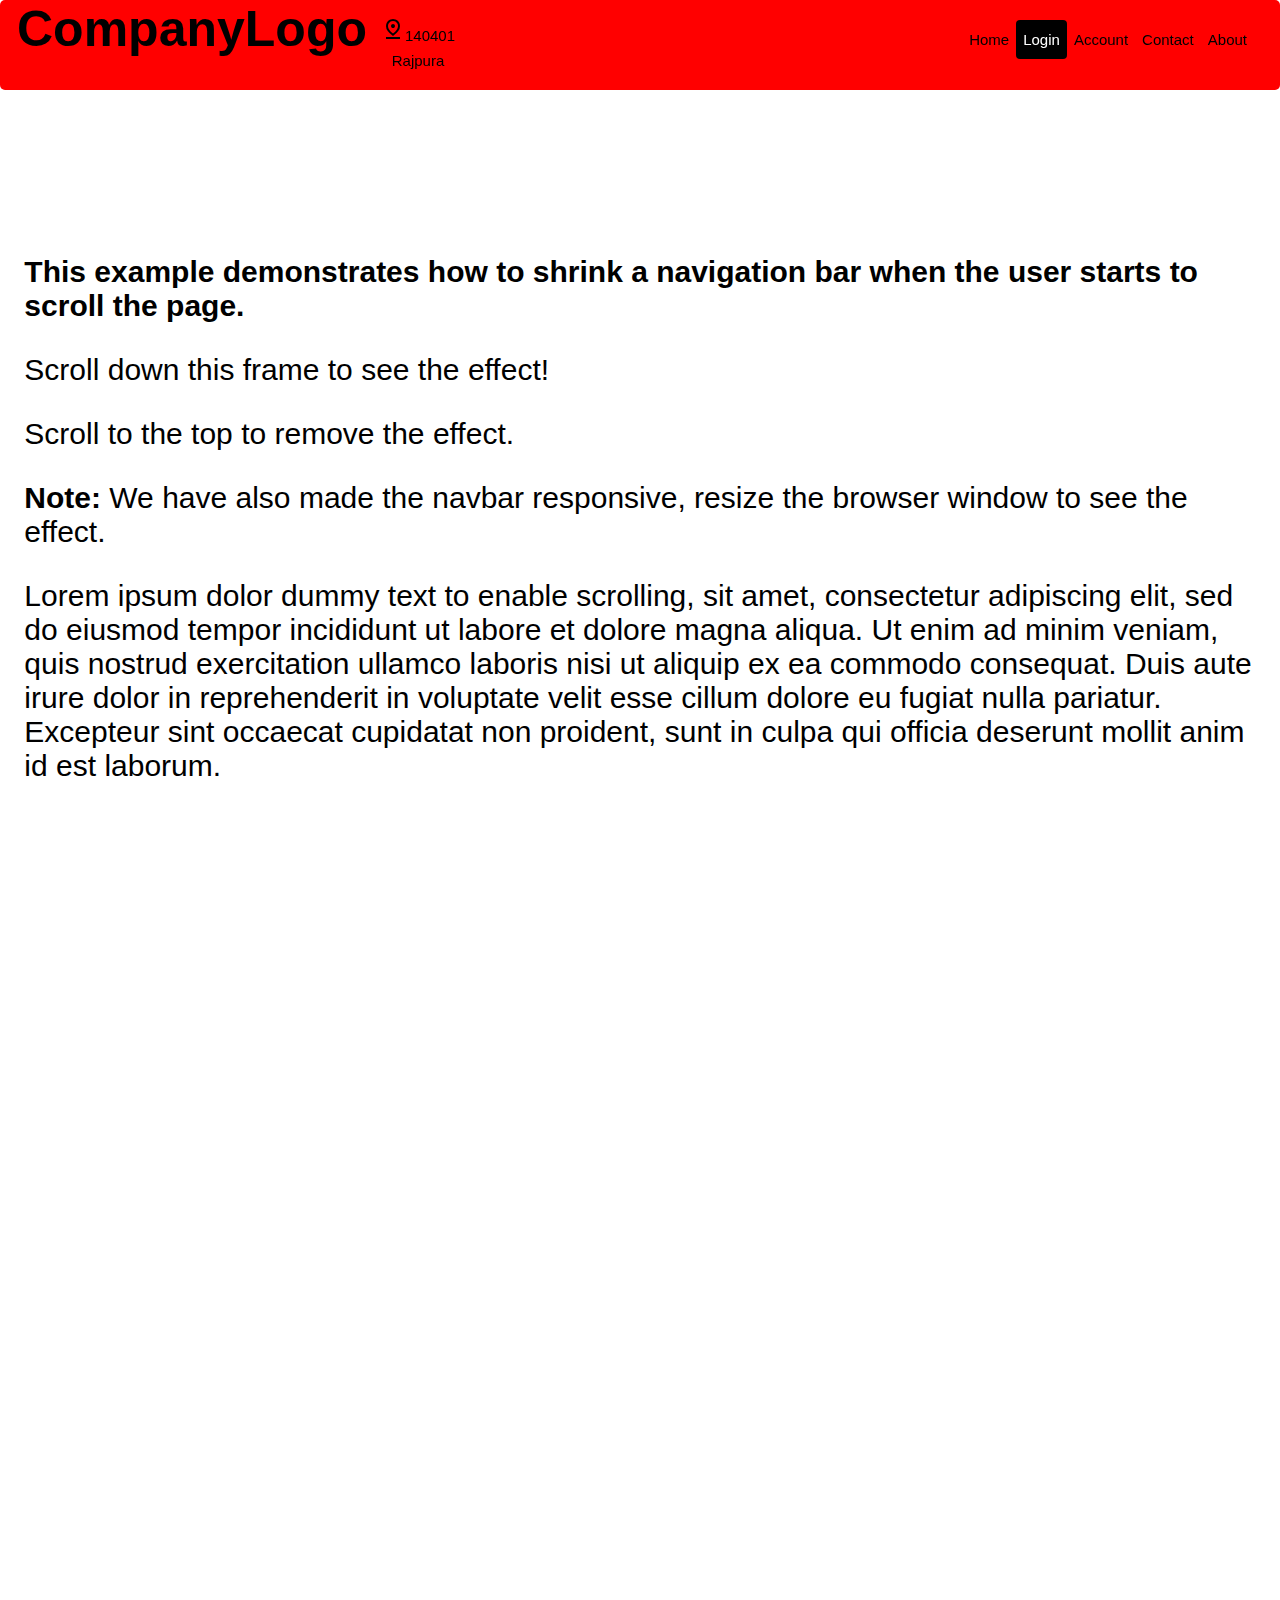
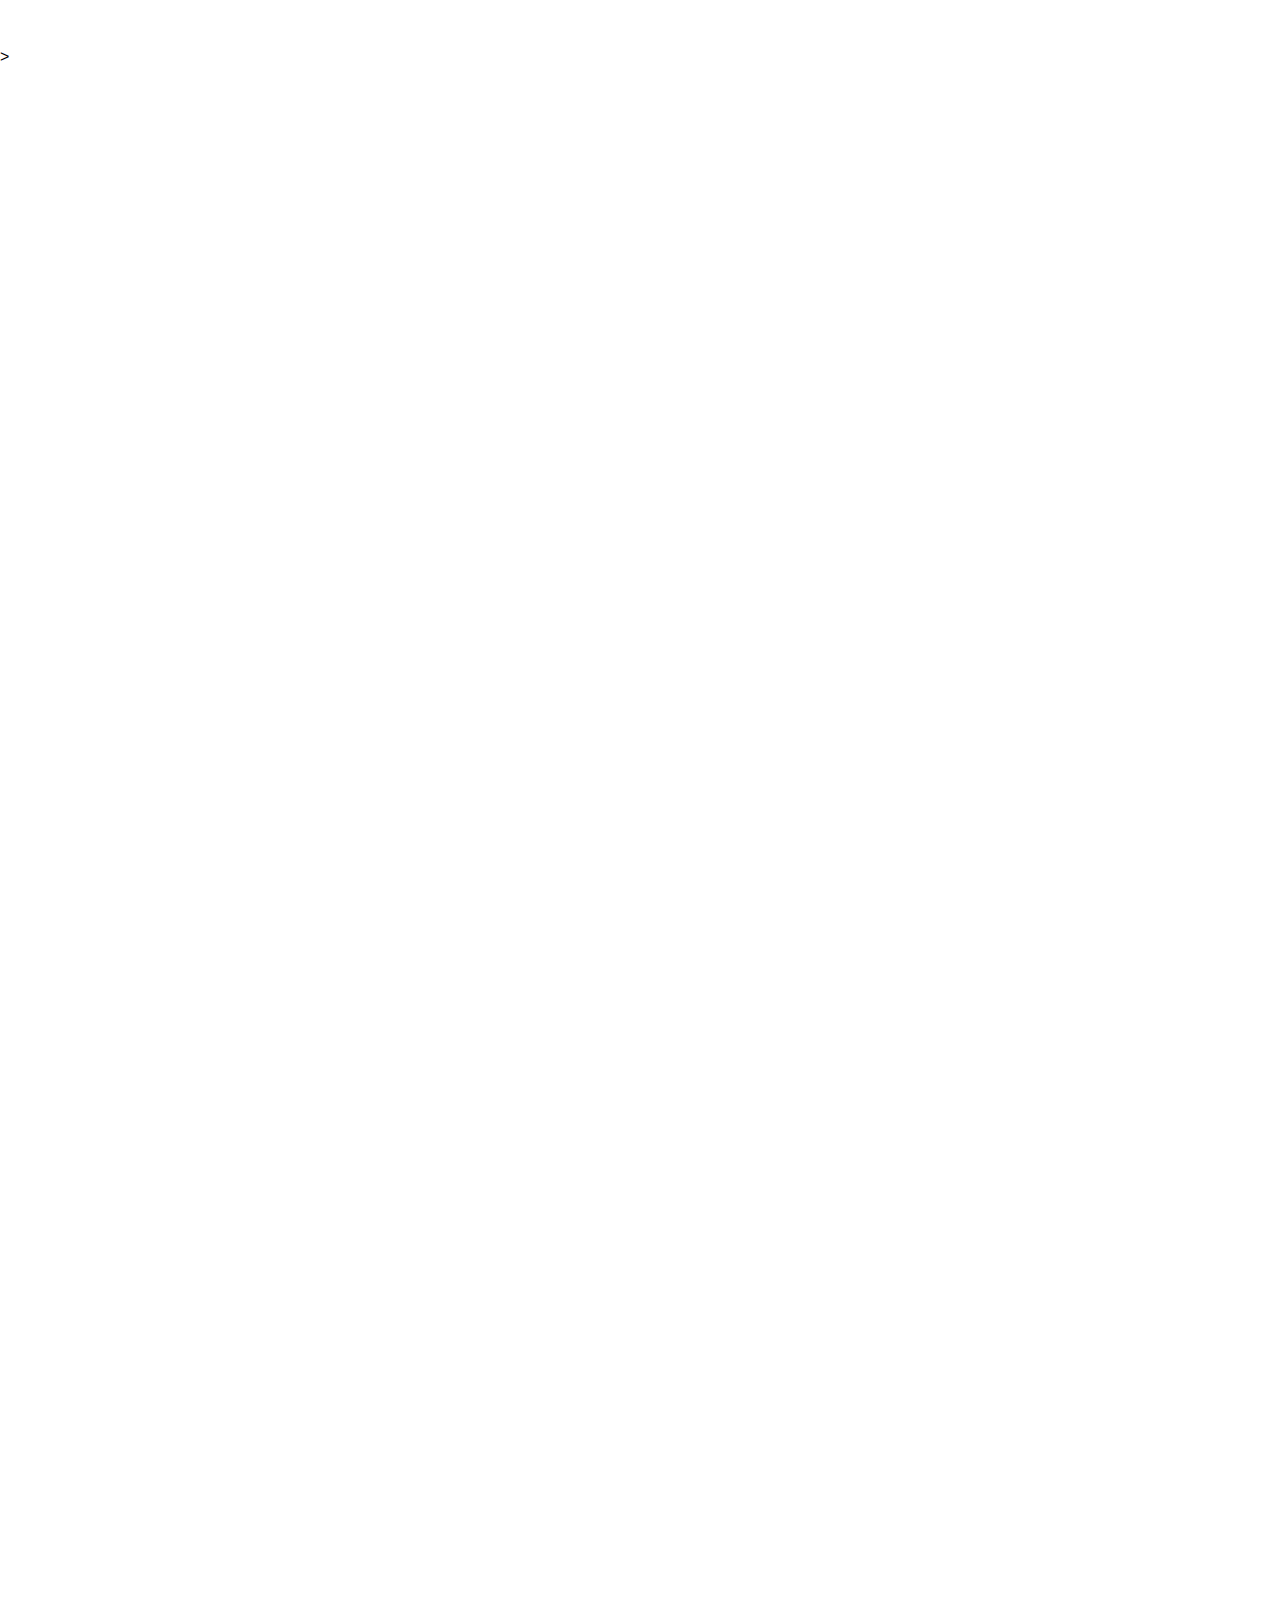
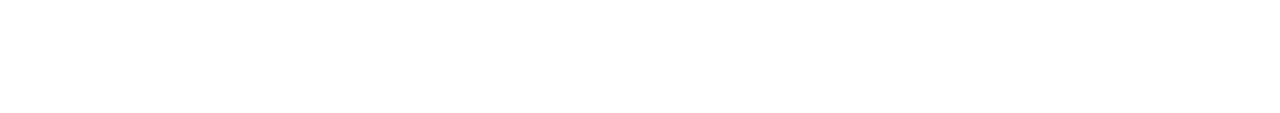
<file: book3.html>
<!DOCTYPE html>
<html>
	<head>
		<meta name="viewport" content="width=device-width, initial-scale=1" />
		<link rel="stylesheet" href="bbok3.css" />
		<link
			rel="stylesheet"
			href="https://fonts.googleapis.com/css2?family=Material+Symbols+Outlined:opsz,wght,FILL,GRAD@24,400,0,0" />
	</head>
	<body 	background-image:url ( "https://r.search.yahoo.com/_ylt=Awr1TaX4kjtldigJm269HAx.;_ylu=c2VjA3NyBHNsawNpbWcEb2lkAzkxNzIxM2ZkMDRlZWFjNTQ1OGY5NjM3YzYxNTM3OTFhBGdwb3MDNQRpdANiaW5n/RV=2/RE=1698431864/RO=11/RU=https%3a%2f%2fwallpaperaccess.com%2fcss/RK=2/RS=6ufPkhL4jdC0PFfBHX_2F4a.VEw-")>
	>
		<div id="navbar">
			<a href="#default" id="logo">CompanyLogo</a>
			<a href="#default" id="btn2"
				><span class="material-symbols-outlined"> pin_drop </span
				>140401<br />Rajpura</a
			>
			
			<div id="btn">
				<a href="book3.html" class="btn">Home</a>
				<a href="index (2).html" class="btn active">Login</a>
				<a class="btn">Account</a>
				<a class="btn">Contact</a>
				<a class="btn">About</a>
			</div>
		</div>

		<div style="margin-top: 210px; padding: 15px 15px 2500px; font-size: 30px">
			<p>
				<b
					>This example demonstrates how to shrink a navigation bar when the
					user starts to scroll the page.</b
				>
			</p>
			<p>Scroll down this frame to see the effect!</p>
			<p>Scroll to the top to remove the effect.</p>
			<p>
				<b>Note:</b> We have also made the navbar responsive, resize the browser
				window to see the effect.
			</p>
			<p>
				Lorem ipsum dolor dummy text to enable scrolling, sit amet, consectetur
				adipiscing elit, sed do eiusmod tempor incididunt ut labore et dolore
				magna aliqua. Ut enim ad minim veniam, quis nostrud exercitation ullamco
				laboris nisi ut aliquip ex ea commodo consequat. Duis aute irure dolor
				in reprehenderit in voluptate velit esse cillum dolore eu fugiat nulla
				pariatur. Excepteur sint occaecat cupidatat non proident, sunt in culpa
				qui officia deserunt mollit anim id est laborum.
			</p>
		</div>

		<script>
			// When the user scrolls down 80px from the top of the document, resize the navbar's padding and the logo's font size
			window.onscroll = function () {
				scrollFunction();
			};

			function scrollFunction() {
				if (
					document.body.scrollTop > 80 ||
					document.documentElement.scrollTop > 80
				) {
					document.getElementById("navbar").style.padding = "30px 10px";
					document.getElementById("logo").style.fontSize = "25px";
				} else {
					document.getElementById("navbar").style.padding = "80px 10px";
					document.getElementById("logo").style.fontSize = "35px";
				}
			}
			var header = document.getElementById("btn");
			var btns = header.getElementsByClassName("btn");
			for (var i = 0; i < btns.length; i++) {
				btns[i].addEventListener("click", function () {
					var current = document.getElementsByClassName("active");
					current[0].className = current[0].className.replace(" active", "");
					this.className += " active";
				});
			}
		</script>
	</body>
</html>
</file>
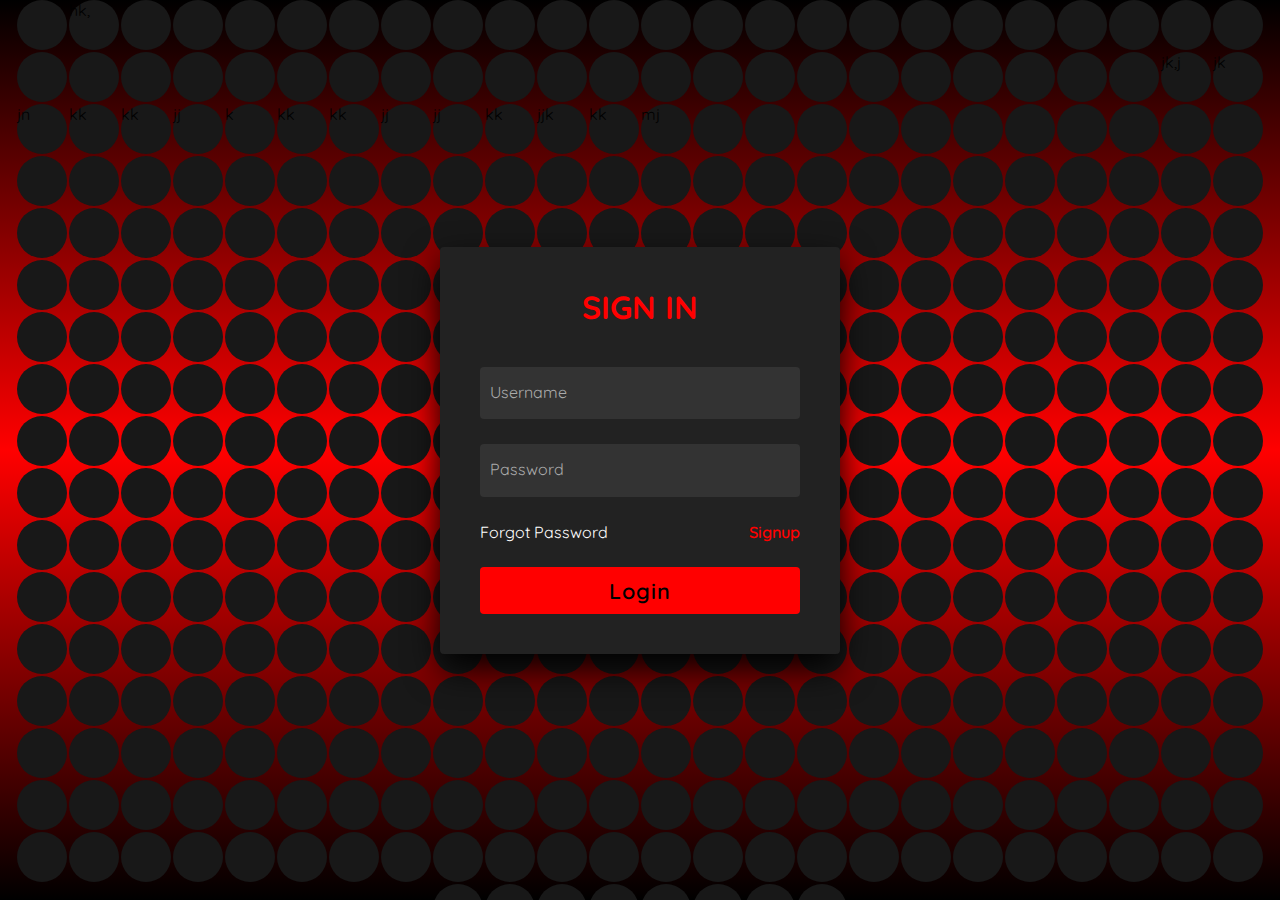
<file: index (2).html>
<!DOCTYPE html>
<html lang="en">
	<head>
		<meta charset="UTF-8" />
		<title>CodePen - Hacker Login Form</title>
		<link rel="stylesheet" href="./style.css" />
	</head>
	<body>
		<section>
			<span></span>
			<span>hk,</span>
			<span></span>
			<span></span>
			<span></span>
			<span></span>
			<span></span>
			<span></span>
			<span></span>
			<span></span>
			<span></span>
			<span></span>
			<span></span>
			<span></span>
			<span></span>
			<span></span>
			<span></span>
			<span></span>
			<span></span>
			<span></span>
			<span></span>
			<span></span>
			<span></span>
			<span></span>
			<span></span>
			<span></span>
			<span></span>
			<span></span>
			<span></span>
			<span></span>
			<span></span>
			<span></span>
			<span></span>
			<span></span>
			<span></span>
			<span></span>
			<span></span>
			<span></span>
			<span></span>
			<span></span>
			<span></span>
			<span></span>
			<span></span>
			<span></span>
			<span></span>
			<span></span>
			<span>jk,j</span>
			<span>jk</span>
			<span>jn</span>
			<span>kk</span>
			<span>kk</span>
			<span>jj</span>
			<span>k</span>
			<span>kk</span>
			<span>kk</span>
			<span>jj</span>
			<span>jj</span>
			<span>kk</span>
			<span>jjk</span>
			<span>kk</span>
			<span>mj</span>
			<span></span>
			<span></span>
			<span></span>
			<span></span>
			<span></span>
			<span></span>
			<span></span>
			<span></span>
			<span></span>
			<span></span>
			<span></span>
			<span></span>
			<span></span>
			<span></span>
			<span></span>
			<span></span>
			<span></span>
			<span></span>
			<span></span>
			<span></span>
			<span></span>
			<span></span>
			<span></span>
			<span></span>
			<span></span>
			<span></span>
			<span></span>
			<span></span>
			<span></span>
			<span></span>
			<span></span>
			<span></span>
			<span></span>
			<span></span>
			<span></span>
			<span></span>
			<span></span>
			<span></span>
			<span></span>
			<span></span>
			<span></span>
			<span></span>
			<span></span>
			<span></span>
			<span></span>
			<span></span>
			<span></span>
			<span></span>
			<span></span>
			<span></span>
			<span></span>
			<span></span>
			<span></span>
			<span></span>
			<span></span>
			<span></span>
			<span></span>
			<span></span>
			<span></span>
			<span></span>
			<span></span>
			<span></span>
			<span></span>
			<span></span>
			<span></span>
			<span></span>
			<span></span>
			<span></span>
			<span></span>
			<span></span>
			<span></span>
			<span></span>
			<span></span>
			<span></span>
			<span></span>
			<span></span>
			<span></span>
			<span></span>
			<span></span>
			<span></span>
			<span></span>
			<span></span>
			<span></span>
			<span></span>
			<span></span>
			<span></span>
			<span></span>
			<span></span>
			<span></span>
			<span></span>
			<span></span>
			<span></span>
			<span></span>
			<span></span>
			<span></span>
			<span></span>
			<span></span>
			<span></span>
			<span></span>
			<span></span>
			<span></span>
			<span></span>
			<span></span>
			<span></span>
			<span></span>
			<span></span>
			<span></span>
			<span></span>
			<span></span>
			<span></span>
			<span></span>
			<span></span>
			<span></span>
			<span></span>
			<span></span>
			<span></span>
			<span></span>
			<span></span>
			<span></span>
			<span></span>
			<span></span>
			<span></span>
			<span></span>
			<span></span>
			<span></span>
			<span></span>
			<span></span>
			<span></span>
			<span></span>
			<span></span>
			<span></span>
			<span></span>
			<span></span>
			<span></span>
			<span></span>
			<span></span>
			<span></span>
			<span></span>
			<span></span>
			<span></span>
			<span></span>
			<span></span>
			<span></span>
			<span></span>
			<span></span>
			<span></span>
			<span></span>
			<span></span>
			<span></span>
			<span></span>
			<span></span>
			<span></span>
			<span></span>
			<span></span>
			<span></span>
			<span></span>
			<span></span>
			<span></span>
			<span></span>
			<span></span>
			<span></span>
			<span></span>
			<span></span>
			<span></span>
			<span></span>
			<span></span>
			<span></span>
			<span></span>
			<span></span>
			<span></span>
			<span></span>
			<span></span>
			<span></span>
			<span></span>
			<span></span>
			<span></span>
			<span></span>
			<span></span>
			<span></span>
			<span></span>
			<span></span>
			<span></span>
			<span></span>
			<span></span>
			<span></span>
			<span></span>
			<span></span>
			<span></span>
			<span></span>
			<span></span>
			<span></span>
			<span></span>
			<span></span>
			<span></span>
			<span></span>
			<span></span>
			<span></span>
			<span></span>
			<span></span>
			<span></span>
			<span></span>
			<span></span>
			<span></span>
			<span></span>
			<span></span>
			<span></span>
			<span></span>
			<span></span>
			<span></span>
			<span></span>
			<span></span>
			<span></span>
			<span></span>
			<span></span>
			<span></span>
			<span></span>
			<span></span>
			<span></span>
			<span></span>
			<span></span>
			<span></span>
			<span></span>
			<span></span>
			<span></span>
			<span></span>
			<span></span>
			<span></span>
			<span></span>
			<span></span>
			<span></span>
			<span></span>
			<span></span>
			<span></span>
			<span></span>
			<span></span>
			<span></span>
			<span></span>
			<span></span>
			<span></span>
			<span></span>
			<span></span>
			<span></span>
			<span></span>
			<span></span>
			<span></span>
			<span></span>
			<span></span>
			<span></span>
			<span></span>
			<span></span>
			<span></span>
			<span></span>
			<span></span>
			<span></span>
			<span></span>
			<span></span>
			<span></span>
			<span></span>
			<span></span>
			<span></span>
			<span></span>
			<span></span>
			<span></span>
			<span></span>
			<span></span>
			<span></span>
			<span></span>
			<span></span>
			<span></span>
			<span></span>
			<span></span>
			<span></span>
			<span></span>
			<span></span>
			<span></span>
			<span></span>
			<span></span>
			<span></span>
			<span></span>
			<span></span>
			<span></span>
			<span></span>
			<span></span>
			<span></span>
			<span></span>
			<span></span>
			<span></span>
			<span></span>
			<span></span>
			<span></span>
			<span></span>
			<span></span>
			<span></span>
			<span></span>
			<span></span>
			<span></span>
			<span></span>
			<span></span>
			<span></span>
			<span></span>
			<span></span>
			<span></span>
			<span></span>
			<span></span>
			<span></span>
			<span></span>
			<span></span>
			<span></span>
			<span></span>
			<span></span>
			<span></span>
			<span></span>
			<span></span>
			<span></span>
			<span></span>
			<span></span>
			<span></span>
			<span></span>
			<span></span>
			<span></span>
			<span></span>
			<span></span>
			<span></span>
			<span></span>
			<span></span>
			<span></span>
			<span></span>
			<span></span>
			<span></span>
			<span></span>
			<span></span>
			<span></span>
			<span></span>
			<span></span>
			<span></span>
			<span></span>
			<span></span>
			<span></span>
			<span></span>
			<span></span>
			<span></span>
			<span></span>
			<span></span>
			<span></span>
			<span></span>
			<span></span>
			<span></span>
			<span></span>
			<span></span>
			<span></span>
			<span></span>
			<span></span>
			<span></span>
			<span></span>
			<span></span>

			<div class="signin">
				<div class="content">
					<h2>Sign In</h2>
					<div class="form">
						<div class="inputBox">
							<input type="text" required />
							<i>Username</i>
						</div>
						<div class="inputBox">
							<input type="password" required />
							<i>Password</i>
						</div>
						<div class="links">
							<a href="#">Forgot Password</a>
							<a href="#">Signup</a>
						</div>
						<div class="inputBox">
							<input type="submit" value="Login" />
						</div>
					</div>
				</div>
			</div>
		</section>
	</body>
</html>
</file>
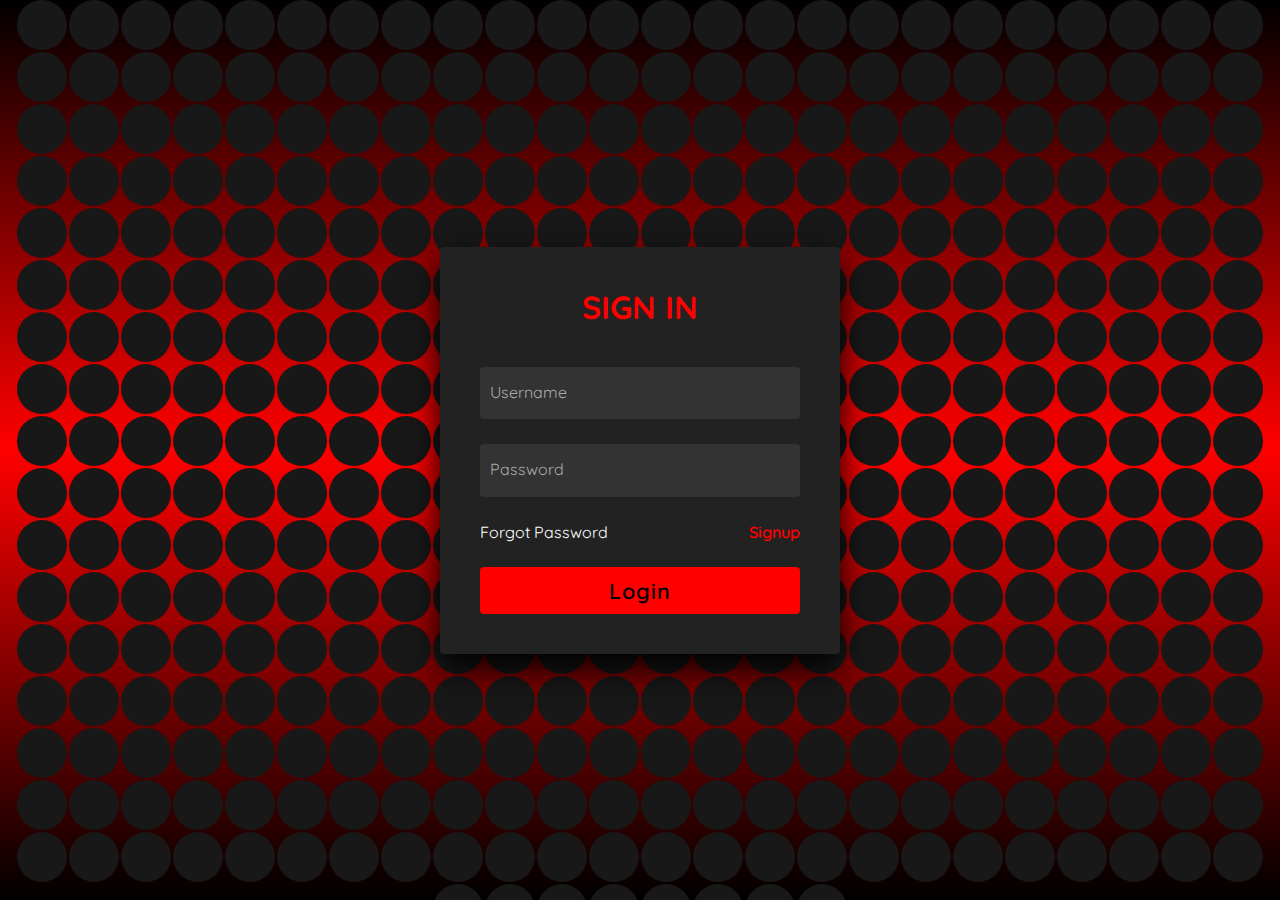
<file: login.html>
<!DOCTYPE html>
<html lang="en">
	<head>
		<meta charset="UTF-8" />
		<title>CodePen - Hacker Login Form</title>
		<link rel="stylesheet" href="./style.css" />
	</head>
	<body>
		<section>
			<span></span>
			<span></span>
			<span></span>
			<span></span>
			<span></span>
			<span></span>
			<span></span>
			<span></span>
			<span></span>
			<span></span>
			<span></span>
			<span></span>
			<span></span>
			<span></span>
			<span></span>
			<span></span>
			<span></span>
			<span></span>
			<span></span>
			<span></span>
			<span></span>
			<span></span>
			<span></span>
			<span></span>
			<span></span>
			<span></span>
			<span></span>
			<span></span>
			<span></span>
			<span></span>
			<span></span>
			<span></span>
			<span></span>
			<span></span>
			<span></span>
			<span></span>
			<span></span>
			<span></span>
			<span></span>
			<span></span>
			<span></span>
			<span></span>
			<span></span>
			<span></span>
			<span></span>
			<span></span>
			<span></span>
			<span></span>
			<span></span>
			<span></span>
			<span></span>
			<span></span>
			<span></span>
			<span></span>
			<span></span>
			<span></span>
			<span></span>
			<span></span>
			<span></span>
			<span></span>
			<span></span>
			<span></span>
			<span></span>
			<span></span>
			<span></span>
			<span></span>
			<span></span>
			<span></span>
			<span></span>
			<span></span>
			<span></span>
			<span></span>
			<span></span>
			<span></span>
			<span></span>
			<span></span>
			<span></span>
			<span></span>
			<span></span>
			<span></span>
			<span></span>
			<span></span>
			<span></span>
			<span></span>
			<span></span>
			<span></span>
			<span></span>
			<span></span>
			<span></span>
			<span></span>
			<span></span>
			<span></span>
			<span></span>
			<span></span>
			<span></span>
			<span></span>
			<span></span>
			<span></span>
			<span></span>
			<span></span>
			<span></span>
			<span></span>
			<span></span>
			<span></span>
			<span></span>
			<span></span>
			<span></span>
			<span></span>
			<span></span>
			<span></span>
			<span></span>
			<span></span>
			<span></span>
			<span></span>
			<span></span>
			<span></span>
			<span></span>
			<span></span>
			<span></span>
			<span></span>
			<span></span>
			<span></span>
			<span></span>
			<span></span>
			<span></span>
			<span></span>
			<span></span>
			<span></span>
			<span></span>
			<span></span>
			<span></span>
			<span></span>
			<span></span>
			<span></span>
			<span></span>
			<span></span>
			<span></span>
			<span></span>
			<span></span>
			<span></span>
			<span></span>
			<span></span>
			<span></span>
			<span></span>
			<span></span>
			<span></span>
			<span></span>
			<span></span>
			<span></span>
			<span></span>
			<span></span>
			<span></span>
			<span></span>
			<span></span>
			<span></span>
			<span></span>
			<span></span>
			<span></span>
			<span></span>
			<span></span>
			<span></span>
			<span></span>
			<span></span>
			<span></span>
			<span></span>
			<span></span>
			<span></span>
			<span></span>
			<span></span>
			<span></span>
			<span></span>
			<span></span>
			<span></span>
			<span></span>
			<span></span>
			<span></span>
			<span></span>
			<span></span>
			<span></span>
			<span></span>
			<span></span>
			<span></span>
			<span></span>
			<span></span>
			<span></span>
			<span></span>
			<span></span>
			<span></span>
			<span></span>
			<span></span>
			<span></span>
			<span></span>
			<span></span>
			<span></span>
			<span></span>
			<span></span>
			<span></span>
			<span></span>
			<span></span>
			<span></span>
			<span></span>
			<span></span>
			<span></span>
			<span></span>
			<span></span>
			<span></span>
			<span></span>
			<span></span>
			<span></span>
			<span></span>
			<span></span>
			<span></span>
			<span></span>
			<span></span>
			<span></span>
			<span></span>
			<span></span>
			<span></span>
			<span></span>
			<span></span>
			<span></span>
			<span></span>
			<span></span>
			<span></span>
			<span></span>
			<span></span>
			<span></span>
			<span></span>
			<span></span>
			<span></span>
			<span></span>
			<span></span>
			<span></span>
			<span></span>
			<span></span>
			<span></span>
			<span></span>
			<span></span>
			<span></span>
			<span></span>
			<span></span>
			<span></span>
			<span></span>
			<span></span>
			<span></span>
			<span></span>
			<span></span>
			<span></span>
			<span></span>
			<span></span>
			<span></span>
			<span></span>
			<span></span>
			<span></span>
			<span></span>
			<span></span>
			<span></span>
			<span></span>
			<span></span>
			<span></span>
			<span></span>
			<span></span>
			<span></span>
			<span></span>
			<span></span>
			<span></span>
			<span></span>
			<span></span>
			<span></span>
			<span></span>
			<span></span>
			<span></span>
			<span></span>
			<span></span>
			<span></span>
			<span></span>
			<span></span>
			<span></span>
			<span></span>
			<span></span>
			<span></span>
			<span></span>
			<span></span>
			<span></span>
			<span></span>
			<span></span>
			<span></span>
			<span></span>
			<span></span>
			<span></span>
			<span></span>
			<span></span>
			<span></span>
			<span></span>
			<span></span>
			<span></span>
			<span></span>
			<span></span>
			<span></span>
			<span></span>
			<span></span>
			<span></span>
			<span></span>
			<span></span>
			<span></span>
			<span></span>
			<span></span>
			<span></span>
			<span></span>
			<span></span>
			<span></span>
			<span></span>
			<span></span>
			<span></span>
			<span></span>
			<span></span>
			<span></span>
			<span></span>
			<span></span>
			<span></span>
			<span></span>
			<span></span>
			<span></span>
			<span></span>
			<span></span>
			<span></span>
			<span></span>
			<span></span>
			<span></span>
			<span></span>
			<span></span>
			<span></span>
			<span></span>
			<span></span>
			<span></span>
			<span></span>
			<span></span>
			<span></span>
			<span></span>
			<span></span>
			<span></span>
			<span></span>
			<span></span>
			<span></span>
			<span></span>
			<span></span>
			<span></span>
			<span></span>
			<span></span>
			<span></span>
			<span></span>
			<span></span>
			<span></span>
			<span></span>
			<span></span>
			<span></span>
			<span></span>
			<span></span>
			<span></span>
			<span></span>
			<span></span>
			<span></span>
			<span></span>
			<span></span>
			<span></span>
			<span></span>
			<span></span>
			<span></span>
			<span></span>
			<span></span>
			<span></span>
			<span></span>
			<span></span>
			<span></span>
			<span></span>
			<span></span>
			<span></span>
			<span></span>
			<span></span>
			<span></span>
			<span></span>
			<span></span>
			<span></span>
			<span></span>
			<span></span>
			<span></span>
			<span></span>
			<span></span>
			<span></span>
			<span></span>
			<span></span>
			<span></span>
			<span></span>
			<span></span>
			<span></span>
			<span></span>
			<span></span>
			<span></span>
			<span></span>
			<span></span>
			<span></span>
			<span></span>
			<span></span>
			<span></span>
			<span></span>
			<span></span>
			<span></span>
			<span></span>
			<span></span>
			<span></span>
			<span></span>
			<span></span>
			<span></span>
			<span></span>
			<span></span>
			<span></span>

			<div class="signin">
				<div class="content">
					<h2>Sign In</h2>
					<div class="form">
						<div class="inputBox">
							<input type="text" required />
							<i>Username</i>
						</div>
						<div class="inputBox">
							<input type="password" required />
							<i>Password</i>
						</div>
						<div class="links">
							<a href="#">Forgot Password</a>
							<a href="#">Signup</a>
						</div>
						<div class="inputBox">
							<input type="submit" value="Login" />
						</div>
					</div>
				</div>
			</div>
		</section>
	</body>
</html>
</file>
<file: bbok3.css>
@import url('https://fonts.googleapis.com/css2?family=Quicksand:wght@300;400;500;600;700&display=swap');
* {
	box-sizing: border-box;
}

body {
	margin: 0;
	font-family: Arial, Helvetica, sans-serif;
	display: flex;
	justify-content: center;
	align-items: center;
	min-height: 100vh;
}

#navbar {
	overflow: hidden;
	background-color: 
	#ff0000;
	padding: 6px 5px;
	transition: 0.4s;
	position: fixed;
	width: 100%;
	top: 0;
	padding: 10px;
	border-radius: 5px;
}

#navbar a :right {
	float: left;
	color: black;
	text-align: center;
	padding: 7px;
	text-decoration: none;
	position: static;
	font-size: 15px;
	line-height: 25px;
	border-radius: 4px;
}
#navbar a {
	float: left;
	color: black;
	text-align: center;
	padding: 7px;
	text-decoration: none;
	position: static;
	font-size: 15px;
	line-height: 25px;
	border-radius: 4px;
}

#navbar #logo {
	font-size: 50px;
	font-weight: bold;
	transition: 0.8s;
	top: 4px;
}

#navbar a :right :hover {
	left: 5px;
	padding: 5px;
	background-color: #000000;
	color:rgb(255, 0, 0);
}

#navbar a.active {
	padding: 7px;
	background-color: 
	
	rgb(0, 0, 0);
	color: white;
}
#btn2 {
	font-size: lar;
}

#btn {
	border: none;
	outline: none;
	padding: 10px 16px;
	background-color: #ff0000;
	cursor: pointer;
	font-size: 18px;
	float: right;
}
.active,
.btn:hover {
	background-color: #b50000;
color: #ff0000;}
section {
	position: sticky;
	width: 100%;
	height: 100%;
	display: flex;
	justify-content: center;
	align-items: center;
	gap: 2px;
	flex-wrap: wrap;
	overflow: hidden;
}
section::before 
{
	content: '';
	position: sticky;
	width: 100%;
	height: 100%;
	background: linear-gradient(#000,
	rgb(255, 0, 0),#000);
	animation: animate 5s linear infinite;
}
@keyframes animate 
{
	0%
	{
		transform: translateY(-100%);
	}
	100%
	{
		transform: translateY(100%);
	}
}
section span 
{
	position: sticky;
	display: block;
	border-radius: 50%;
	width: calc(50px);
	height: calc(50px);
	background: #181818;
	z-index: 2;
	transition: 1.5s;

}
section span:hover 
{
	background: red;
	box-shadow: 100px 100px 10px 10px rgb(255, 0, 0);
transition: 1s;

}

section .signin
{
	position: absolute;
	width: 400px;
  background: #222;  
	z-index: 1000;
	display: flex;
	justify-content: center;
	align-items: center;
	padding: 40px;
	border-radius: 4px;
	box-shadow: 0 15px 35px rgba(0,0,0,9);
}
section .signin .content 
{
	position: relative;
	width: 100%;
	display: flex;
	justify-content: center;
	align-items: center;
	flex-direction: column;
	gap: 40px;
}
section .signin .content h2 
{
	font-size: 2em;
	color: red;
	text-transform: uppercase;
}
section .signin .content .form 
{
	width: 100%;
	display: flex;
	flex-direction: column;
	gap: 25px;
}
section .signin .content .form .inputBox
{
	position: relative;
	width: 100%;
}
section .signin .content .form .inputBox input 
{
	position: relative;
	width: 100%;
	background: #333;
	border: none;
	outline: none;
	padding: 25px 10px 7.5px;
	border-radius: 4px;
	color: #fff;
	font-weight: 500;
	font-size: 1em;
}
section .signin .content .form .inputBox i 
{
	position: absolute;
	left: 0;
	padding: 15px 10px;
	font-style: normal;
	color: #aaa;
	transition: 0.5s;
	pointer-events: none;
}
.signin .content .form .inputBox input:focus ~ i,
.signin .content .form .inputBox input:valid ~ i
{
	transform: translateY(-7.5px);
	font-size: 0.8em;
	color: #fff;
}
.signin .content .form .links 
{
	position: relative;
	width: 100%;
	display: flex;
	justify-content: space-between;
}
.signin .content .form .links a 
{
	color: #fff;
	text-decoration: none;
}
.signin .content .form .links a:nth-child(2)
{
	color: red;
	font-weight: 600;
}
.signin .content .form .inputBox input[type="submit"]
{
	padding: 10px;
	background: red;
	color: #000;
	font-weight: 600;
	font-size: 1.35em;
	letter-spacing: 0.05em;
	cursor: pointer;
}
input[type="submit"]:active
{
	opacity: 0.6;
}
@media (max-width: 900px)
{
	section span 
	{
		width: calc(10vw - 2px);
		height: calc(10vw - 2px);
	}
}
@media (max-width: 600px)
{
	section span 
	{
		width: calc(20vw - 2px);
		height: calc(20vw - 2px);
	}
}
@media screen and (max-width: 580px) {
	#navbar {
		padding: 20px 10px !important;
	}
	#navbar a {
		float: none;
		display: block;
		text-align: left;
	}
	#navbar-right {
		float: none;
	}
}
</file>
<file: style.css>
@import url('https://fonts.googleapis.com/css2?family=Quicksand:wght@300;400;500;600;700&display=swap');
*
{
	margin: 0;
	padding: 0;
	box-sizing: border-box;
	font-family: 'Quicksand', sans-serif;
}
body 
{
	display: flex;
	justify-content: center;
	align-items: center;
	min-height: 100vh;
	background: #000;
	width: 100%;
	height: 100%;
}
section 
{
	position: absolute;
	width: 100vw;
	height: 100vh;
	display: flex;
	justify-content: center;
	align-items: center;
	gap: 2px;
	flex-wrap: wrap;
	overflow: hidden;
}
section::before 
{
	content: '';
	position: absolute;
	width: 100%;
	height: 100%;
	background: linear-gradient(#000,red,#000);
	animation: animate 5s linear infinite;
}
@keyframes animate 
{
	0%
	{
		transform: translateY(-100%);
	}
	100%
	{
		transform: translateY(100%);
	}
}
section span 
{
	position: relative;
	display: block;
	border-radius: 50%;
	justify-content: center;
	align-items: center;
	width: calc(50px);
	height: calc(50px);
	background: #181818;
	z-index: 2;
	transition: 1.5s;
}
section span:hover 
{
	background: red;
	transition: 0s;
}

section .signin
{
	position: absolute;
	width: 400px;
  background: #222;  
	z-index: 1000;
	display: flex;
	justify-content: center;
	align-items: center;
	padding: 40px;
	border-radius: 4px;
	box-shadow: 0 15px 35px rgba(0,0,0,9);
}
section .signin .content 
{
	position: relative;
	width: 100%;
	display: flex;
	justify-content: center;
	align-items: center;
	flex-direction: column;
	gap: 40px;
}
section .signin .content h2 
{
	font-size: 2em;
	color: red;
	text-transform: uppercase;
}
section .signin .content .form 
{
	width: 100%;
	display: flex;
	flex-direction: column;
	gap: 25px;
}
section .signin .content .form .inputBox
{
	position: relative;
	width: 100%;
}
section .signin .content .form .inputBox input 
{
	position: relative;
	width: 100%;
	background: #333;
	border: none;
	outline: none;
	padding: 25px 10px 7.5px;
	border-radius: 4px;
	color: #fff;
	font-weight: 500;
	font-size: 1em;
}
section .signin .content .form .inputBox i 
{
	position: absolute;
	left: 0;
	padding: 15px 10px;
	font-style: normal;
	color: #aaa;
	transition: 0.5s;
	pointer-events: none;
}
.signin .content .form .inputBox input:focus ~ i,
.signin .content .form .inputBox input:valid ~ i
{
	transform: translateY(-7.5px);
	font-size: 0.8em;
	color: #fff;
}
.signin .content .form .links 
{
	position: relative;
	width: 100%;
	display: flex;
	justify-content: space-between;
}
.signin .content .form .links a 
{
	color: #fff;
	text-decoration: none;
}
.signin .content .form .links a:nth-child(2)
{
	color: red;
	font-weight: 600;
}
.signin .content .form .inputBox input[type="submit"]
{
	padding: 10px;
	background: red;
	color: #000;
	font-weight: 600;
	font-size: 1.35em;
	letter-spacing: 0.05em;
	cursor: pointer;
}
input[type="submit"]:active
{
	opacity: 0.6;
}
@media (max-width: 900px)
{
	section span 
	{
		width: calc(10vw - 2px);
		height: calc(10vw - 2px);
	}
}
@media (max-width: 600px)
{
	section span 
	{
		width: calc(20vw - 2px);
		height: calc(20vw - 2px);
	}
}
</file>
